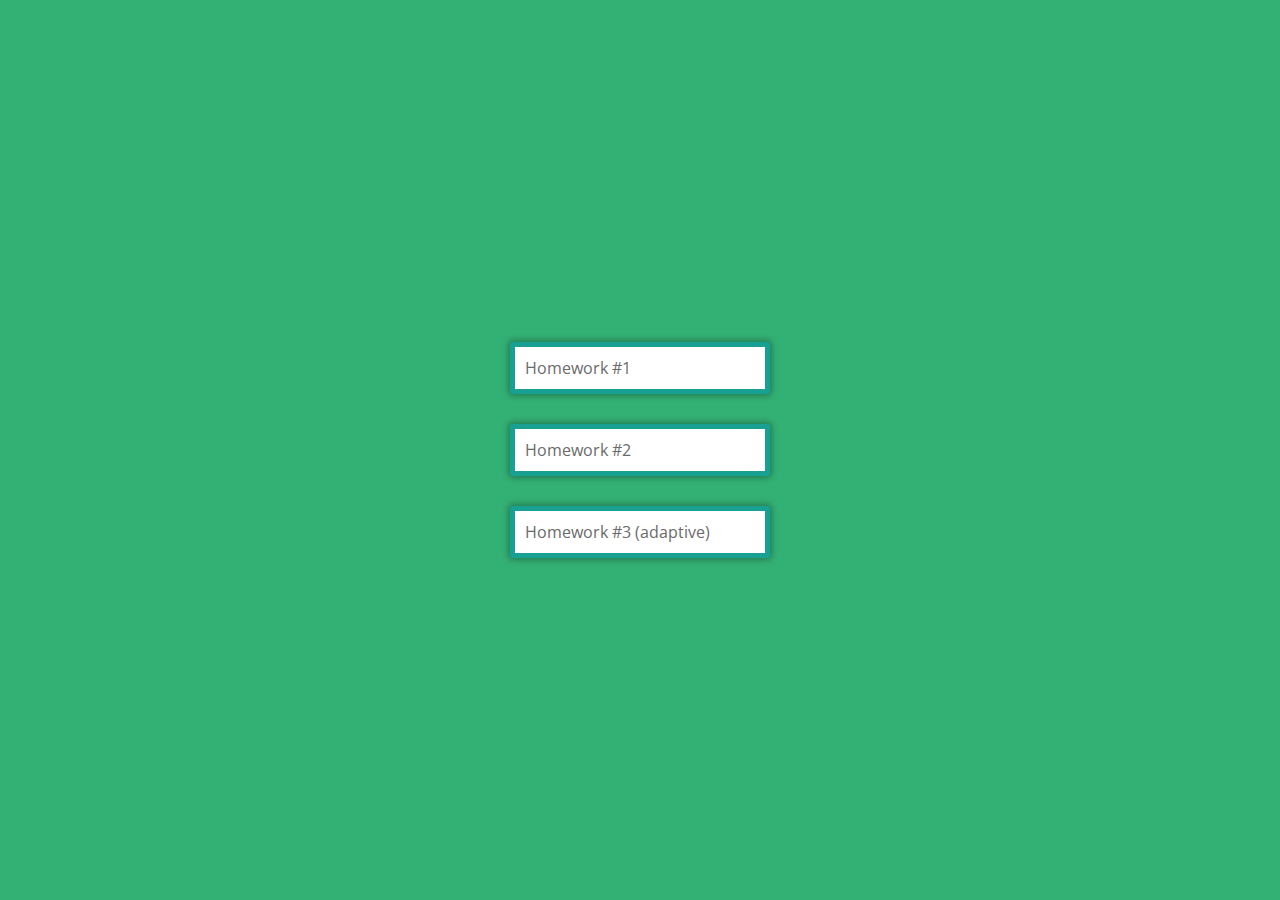
<file: index.html>
<!DOCTYPE html>
<html lang="en">
<head>
	<meta charset="UTF-8">
	<meta name="viewport" content="width=device-width, initial-scale=1">
	<link rel="stylesheet" href="https://fonts.googleapis.com/css?family=Open+Sans:400&display=swap">
	<link rel="stylesheet" href="reset.css">
	<link rel="stylesheet" href="style.css">
	<title>Homework list</title>
</head>
<body>
	<ul class="l-homeworks">
		<li class="l-homeworks__item">
			<a 
				href="homeworks/task-1/index.html"
				class="l-homeworks__link"
				title="Homework #1"
			>
				Homework #1
			</a>
		</li>
		<li class="l-homeworks__item">
			<a
				href="homeworks/task-2/index.html"
				class="l-homeworks__link"
				title="Homework #2"
			>
				Homework #2
			</a>
		</li>
		<li class="l-homeworks__item">
			<a
				href="homeworks/task-3/index.html"
				class="l-homeworks__link"
				title="Homework #3"
			>
				Homework #3 (adaptive)
			</a>
		</li>
	</ul>
</body>
</html>
</file>
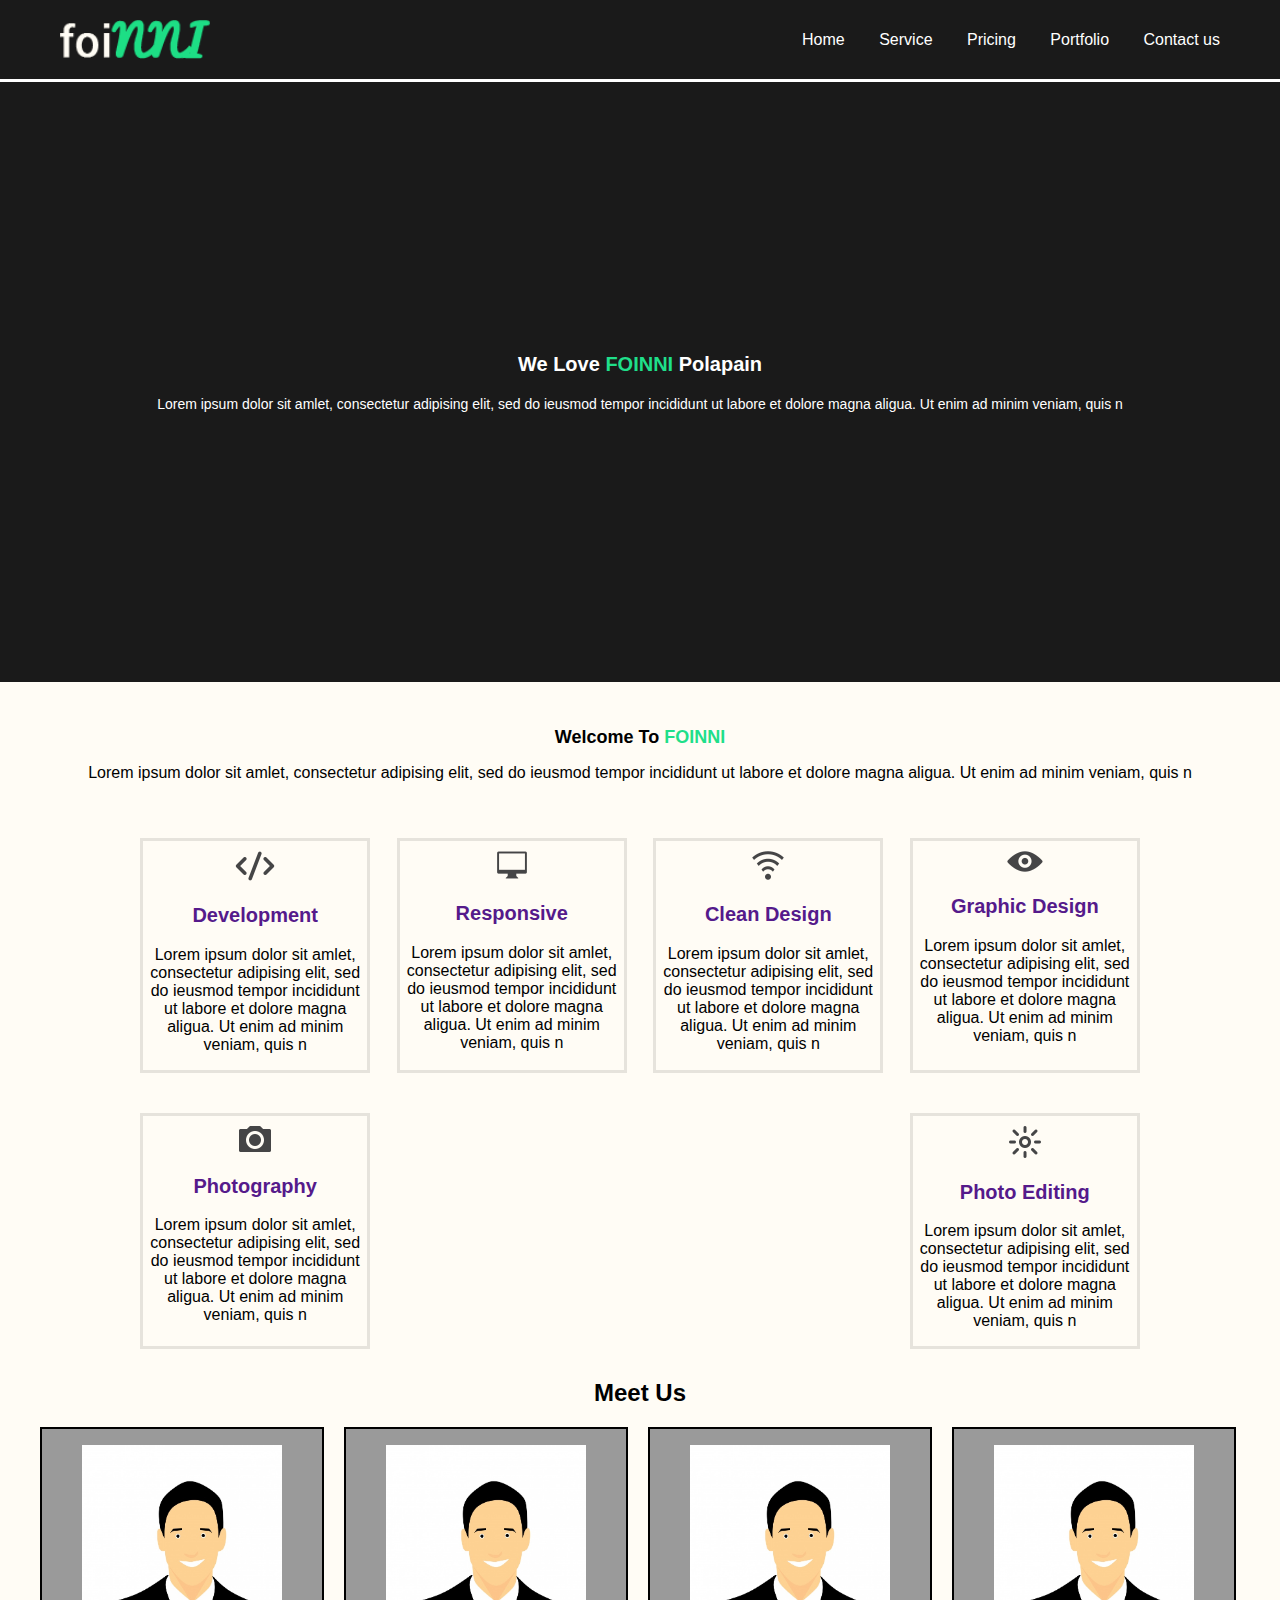
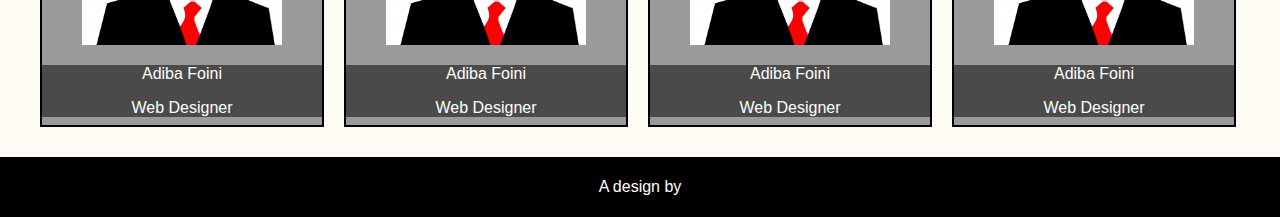
<file: homeworks/task-2/index.html>
<!DOCTYPE html>
<html lang="en">
	<head>
		<meta charset="UTF-8">
		<meta name="author" content="Кацкель Дмитрий">
		<meta name="description" content="Some description">
		<link rel="stylesheet" href="style.css">
		<title>Document</title>
	</head>
	<body>
		<header>
			<img src="logo.png">
			<nav><ul>
				<li class="header_list"><a href="" target="_blank">Home</a></li>
				<li class="header_list"><a href="" target="_blank">Service</a></li>
				<li class="header_list"><a href="" target="_blank">Pricing</a></li>
				<li class="header_list"><a href="" target="_blank">Portfolio</a></li>
				<li class="header_list"><a href="" target="_blank">Contact us</a></li>
			</ul></nav>
		</header>
		<section class="glav_section">
			<h1>We Love <span class="colortext">FOINNI</span> Polapain</h1>
			<p>Lorem ipsum dolor sit amlet, consectetur adipising elit, sed do ieusmod tempor incididunt ut labore et dolore magna aligua. Ut enim ad minim veniam, quis n</p>
		</section>
		<section class="welcome_section">
			<h2>Welcome To <span class="colortext">FOINNI</span></h2>
			<p>Lorem ipsum dolor sit amlet, consectetur adipising elit, sed do ieusmod tempor incididunt ut labore et dolore magna aligua. Ut enim ad minim veniam, quis n</p>
			<ul class="welcome_hlist">
				<li class="welcome_list">
					<img src="icon-code.png">
					<h3><a href="">Development</a></h3>
					<p>Lorem ipsum dolor sit amlet, consectetur adipising elit, sed do ieusmod tempor incididunt ut labore et dolore magna aligua. Ut enim ad minim veniam, quis n</P></li>
				<li class="welcome_list">
					<img src="icon-imac.png">
					<h3><a href="">Responsive</a></h3>
					<p>Lorem ipsum dolor sit amlet, consectetur adipising elit, sed do ieusmod tempor incididunt ut labore et dolore magna aligua. Ut enim ad minim veniam, quis n</p></li>
				<li class="welcome_list">
					<img src="icon-wifi.png">
					<h3><a href="">Clean Design</a></h3>
					<p>Lorem ipsum dolor sit amlet, consectetur adipising elit, sed do ieusmod tempor incididunt ut labore et dolore magna aligua. Ut enim ad minim veniam, quis n</p></li>
				<li class="welcome_list">
					<img src="icon-view.png">
					<h3><a href="">Graphic Design</a></h3>
					<p>Lorem ipsum dolor sit amlet, consectetur adipising elit, sed do ieusmod tempor incididunt ut labore et dolore magna aligua. Ut enim ad minim veniam, quis n</p></li>
				<li class="welcome_list">
					<img src="icon-camera.png">
					<h3><a href="">Photography</a></h3>
					<p>Lorem ipsum dolor sit amlet, consectetur adipising elit, sed do ieusmod tempor incididunt ut labore et dolore magna aligua. Ut enim ad minim veniam, quis n</p></li>
				<li class="welcome_list">
					<img src="icon-brightness.png">
					<h3><a href="">Photo Editing</a></h3>
					<p>Lorem ipsum dolor sit amlet, consectetur adipising elit, sed do ieusmod tempor incididunt ut labore et dolore magna aligua. Ut enim ad minim veniam, quis n</p></li>
			</ul>
		</section>

		<section class="meetus_section">
			<h2>Meet Us</h2>
			<ul class="meetUs clearfix">
				<li><figure><img src="person.png"></figure>
					<figcaption>Adiba Foini
						<p>Web Designer</p>
					</figcaption>
				</li>
				<li><figure><img src="person.png"></figure>
					<figcaption>Adiba Foini
						<p>Web Designer</p>
					</figcaption>
				</li>
				<li><figure><img src="person.png">
				</figure>
					<figcaption>Adiba Foini
						<p>Web Designer</p>
					</figcaption>
				</li>
				<li><figure><img src="person.png"></figure>
					<figcaption>Adiba Foini
						<p>Web Designer</p>
					</figcaption>
				</li>
			</ul>
		</section>
		<footer>
			<p>A design by</p>
		</footer>
	</body>
</html>
</file>
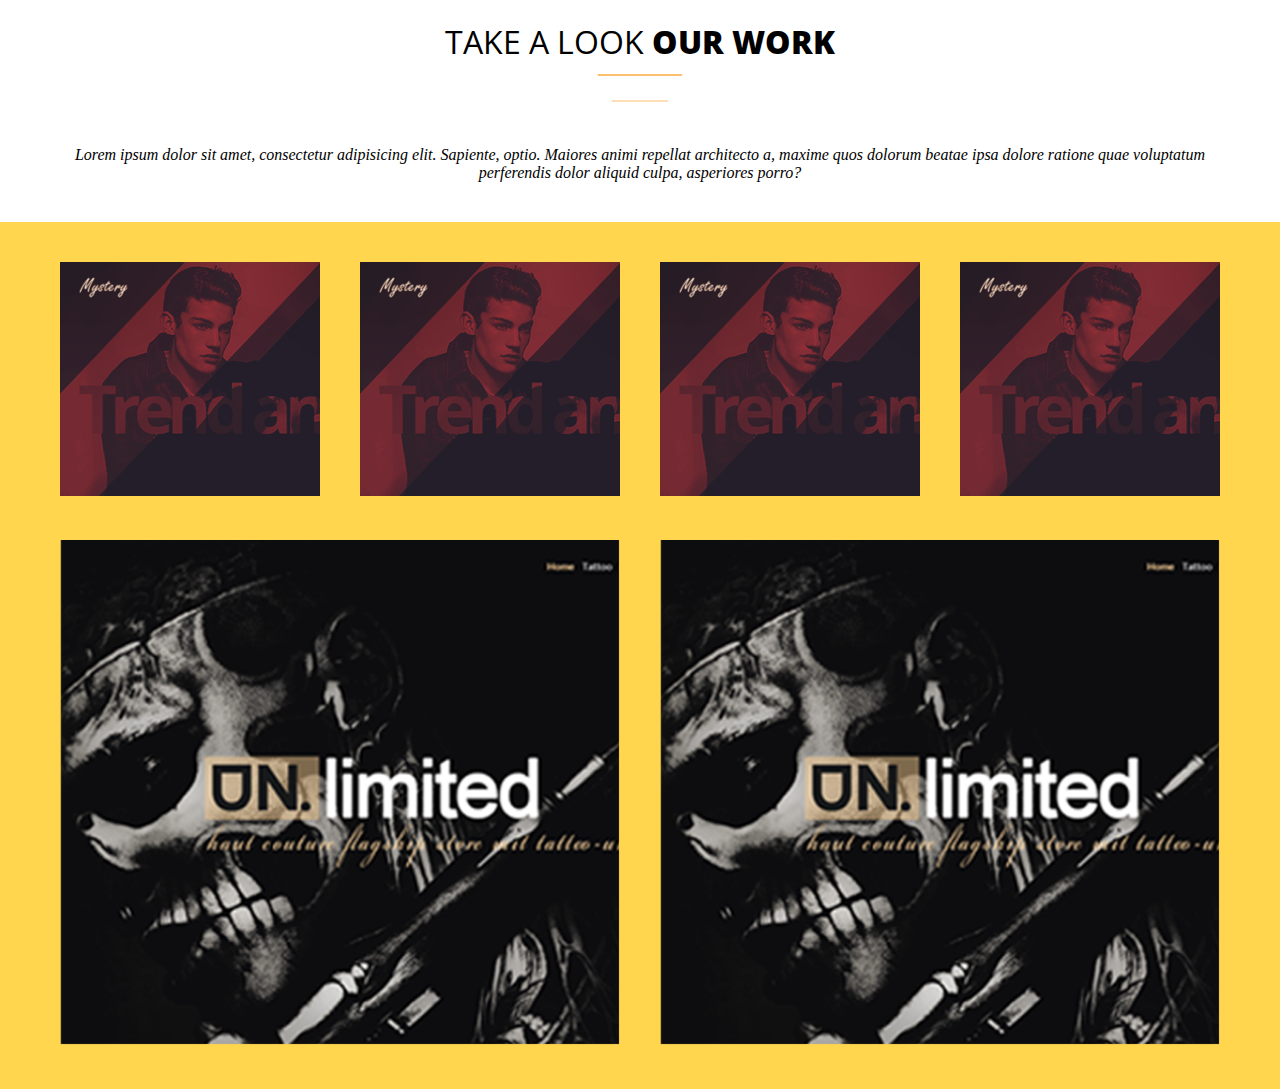
<file: homeworks/task-3/index.html>
<!DOCTYPE html>
<html lang="en">
	<head>
		<meta charset="UTF-8">
		<meta name="author" content="Дмитрий">
		<meta name="viewport" content="width=device-width, initial-scale=1">
		<meta name="description" content="Some description">
		<link rel="stylesheet" href="reset.css">
		<link rel="stylesheet" href="style.css">
		<link href="https://fonts.googleapis.com/css?family=Open+Sans&display=swap" rel="stylesheet">
		<title>Document</title>
	</head>
	<body>
		<header>
			<div class="container">
				<h1>TAKE A LOOK <span class="bold_word">OUR WORK</span></h1>
			</div>
		</header>
		<div class="container">
			<h4>Lorem ipsum dolor sit amet, consectetur adipisicing elit. Sapiente, optio. Maiores animi repellat architecto a, maxime quos dolorum beatae ipsa dolore ratione quae voluptatum perferendis dolor aliquid culpa, asperiores porro?</h4>
		</div>
		<section>
			<div class="container">
				<ul class="gallery_1">
					<li class="gallery_child">
						<div class="shadow">
							<div class="shadow_gallery_1">
								<p>TRENT AND FASHION</p>
								<p class="custom">Website design</p>	
							</div>
							<img src="Layer83.png" alt="gallery_1">
						</div>	
					</li>
					<li class="gallery_child">
						<div class="shadow">
							<div class="shadow_gallery_1">
								<p>TRENT AND FASHION</p>
								<p class="custom">Website design</p>	
							</div>
							<img src="Layer83.png" alt="gallery_1">
						</div>	
					</li>
					<li class="gallery_child">
						<div class="shadow">
							<div class="shadow_gallery_1">
								<p>TRENT AND FASHION</p>
								<p class="custom">Website design</p>	
							</div>
							<img src="Layer83.png" alt="gallery_1">
						</div>	
					</li>
					<li class="gallery_child">
						<div class="shadow">
							<div class="shadow_gallery_1">
								<p>TRENT AND FASHION</p>
								<p class="custom">Website design</p>	
							</div>
							<img src="Layer83.png" alt="gallery_1">
						</div>	
					</li>
				</ul>
				<ul class="gallery_2">
					<li>
						<div class="shadow_2">
							<div class="shadow_gallery_2"></div>
							<img src="Layer77.png" alt="gallery_1">		
						</div>
					</li>		
					<li>
						<div class="shadow_2">
							<div class="shadow_gallery_2"></div>
							<img src="Layer77.png" alt="gallery_1">
						</div>
					</li>
				</ul>
			</div>
		</section>

	</body>
</html>
</file>
<file: style.css>
body {
	font-family: Open Sans, sans-serif;
	font-weight: 400;
	background-color: #33b175;
}

.l-homeworks {
  display: flex;
  flex-wrap: wrap;
  align-content: center;
  margin: 0 auto;
  padding: 20px;
  max-width: 300px;
  min-height: 100vh;
}

.l-homeworks__item {
	width: 100%;
}

.l-homeworks__item + .l-homeworks__item {
	margin-top: 30px;
}

.l-homeworks__link {
	width: 100%;
  padding: 10px;
  background-color: #fff;
  border: 5px solid #18a093;
  border-radius: 3px;
  box-shadow: 0px 0px 6px 2px rgba(0, 0, 0, 0.3);
  color: #6a6a6a;
}
</file>
<file: homeworks/task-2/style.css>
* {
	box-sizing: border-box;
}

body {
	font-family: sans-serif;
	margin: 0;
}


header {
	background-color: #1a1a1a;
	display: inline-block;
	width: 100%;
	min-height: 80px;
	padding: 20px 60px;
	font-size: 0;
	border-bottom: 3px #fff solid;
}
nav, header ul, .header_list {
	display: inline-block;
	margin: 0;
	font-size: 16px;
}

header img, nav, header ul, .header_list {
	vertical-align: middle;
}

header img {
	width: 150px;
}

header ul {
	padding: 0;
}

nav {
	width: calc(100% - 150px);
	text-align: right;

}

header ul>.header_list {
	margin-left: 30px;
}


.header_list a {
	color: #fff;
	text-decoration: none;
}

.header_list a:hover {
	color: green;
	text-decoration: none;
	padding-bottom: 6px;
	border-bottom: 1px green solid;
}

.welcome_section {
	width: 100%;
	text-align: center;
	padding: 30px 0;
}

.glav_section {
	width: 100%;
	min-height: 600px;
	background-color: #1a1a1a;
	display: flex;
	flex-direction: column;
	justify-content: center;
}

.glav_section h1,.glav_section p{
	color: #fff;
	font-size: 14px;
	text-align: center;
}

.glav_section h1 {
	font-size: 20px;
	margin-bottom: 6px;
}

.colortext {
	color: #1fdf8a;
}

.welcome_section h2,.welcome_section a {
	font-size: 14px;
	text-align: center;
}

.welcome_section h2 {
	font-size: 18px;
}

.welcome_section ul {
	display: flex;
	flex-flow: row wrap;
	max-width: 1000px;
	margin-top: 40px;
	justify-content: space-between;
	margin: 0 auto;
	padding: 0;
}

.welcome_list {
	flex-basis: 18vw;
	list-style: none;
	border: 3px #e6e3dc solid;
	text-align: center;
	padding-top: 10px;
	margin-top: 40px;
}

.welcome_list:hover {
	border: 2px solid #1fdf8a ;
}

.welcome_list:hover a {
	color: #1fdf8a;
}

.welcome_section, .meetus_section {
	background-color: #fffcf5;
}

.meetus_section {
	padding-bottom: 30px;
}

.welcome_list a {
	text-decoration: none;
	font-size: 20px;
}

.meetus_section h2 {
	text-align: center;
	margin-top: 0;
}

.meetUs {
	max-width: 1200px;
	margin: 0 auto;
	list-style: none;
	padding-left: 0;
}

.meetUs li {
	float: left;
	border: 2px #000 solid;
	background-color: #9a9a9a;
	height: 300px;
}

.meetUs > li+li {
	margin-left: 20px;
}

.meetUs img {
	width: 200px;
	height: 200px;
}

.meetUs figure {
	
}

.meetUs figcaption {
	background-color: #4a4a4a;
	color: #fff;
	text-align: center;
}

footer {
	width: 100%;
	min-height: 60px;
	background-color: #000;
	color: #fff;
	display: flex;
	justify-content: center;
	align-items: center;
}

footer p {
	margin: 0;
}
.clearfix::after {
	content: "";
 	clear: both;
  	display: block;
}
</file>
<file: homeworks/task-3/style.css>
* {
	box-sizing: border-box;
}

.container {
max-width:1240px;
margin: 0 auto;
padding: 0 20px;
}

header {
	padding-top: 20px;
}

h1 {
	font-family: 'Open Sans', sans-serif;
	font-weight: 400;
	text-align: center;
	position: relative;
}

.bold_word {
	font-weight: 800;
}

h1::before, h1::after {
	display: block;
	color: #fcc06e;
}

h1::after {
	content: '____';
	opacity: 0.5;
	
}

h1::before {
	content: '______';
	position: absolute;
	left: 0;
	right: 0;
	margin: 0 auto ;
	top: 20%;
}

h4 {
	text-align: center;
	padding: 40px 0;
	font-weight: 100;
	font-style: oblique;
}

section {
	padding: 40px 0;
	background-color: #ffd64e;
}

.gallery_1 {
	display: inline-block;
	font-size: 0;	
	width: 100%;
	position: relative;
}

.gallery_child {
	width: 25%;
	padding: 0 20px;
	position: relative;
}


.gallery_child img {
	width: 100%;
}


.shadow_gallery_1 {
	position: absolute;
	font-size: 20px;
	text-align: center;
	z-index: -1;
	background-color: #1c1c1c;
	color: white;
	height: 100%;
	padding-top: 15%;
	opacity: 0.9;
	right: 0;
	left: 0;
}

.shadow {
	position: relative;
}

.shadow:hover .shadow_gallery_1 {
	z-index: 1;
}

.shadow_gallery_1 p {
	position: relative;
	right: 0;
	left: 0;
	margin: 0 auto;
	top: 5%;
}

.custom {
	top: 5%;
	position: absolute;
	font-weight: 100;
	font-style: italic;
	padding: 0;
	padding-bottom: 20px;
	right: 0;
	left: 0;
}

.shadow_gallery_1::after {
	position: absolute;
	content: '';
	top: 60%;
	border-radius: 50%;
	border: 3px solid #e59e3f;
	width: 50px;
    height: 50px;   
}

.shadow_gallery_1::before {
	position: absolute;
	content: '+';
	top: 58%;
	font-size: 50px;
	color: #e59e3f;
}

.shadow_gallery_1::before, .shadow_gallery_1::after {
	position: absolute;
	left: 0;
    right: 0;
    margin: 0 auto;
}

.gallery_2 {
	display: flex;
	flex-wrap: wrap;
	padding-top: 40px;
}

.gallery_2>li {
	flex-basis: 50%;
	padding: 0 20px;
	position: relative;
}

.shadow_gallery_2 {
	position: absolute;
	z-index: -1;
	background-image: url(noise.gif);
	height: 100%;
	right: 0;
	left: 0;
	margin: 0 20px;
	opacity: 0.8;
}

.gallery_2 li:hover .shadow_gallery_2 {
	z-index: 1;
}

.shadow_2 img {
	width: 100%;
}


@media screen and (max-width: 992px) {

.gallery_1 {
		text-align: center;
}

.gallery_child {
		width: 50%;
}

.gallery_child:nth-child(n+3){
		margin-top: 20px;
}

.shadow_gallery_1 {
		margin: 0 auto;
}

.shadow_gallery_1 p {
	position: relative;
	right: 0;
	left: 0;
	font-size: 35px;
	margin: 0 auto;
	top: 10%;
}


.shadow_gallery_1::after {
	position: absolute;
	content: '';
	top: 65%;
	border-radius: 50%;
	border: 3px solid #e59e3f;
	width: 60px;
    height: 60px;   
}

.shadow_gallery_1::before {
	position: absolute;
	content: '+';
	top: 63%;
	font-size: 60px;
	color: #e59e3f;
}

}

@media screen and (max-width: 740px) {
.gallery_child {
	width: 100%;
}

.shadow_gallery_1::before {
	position: absolute;
	content: '+';
	top: 60%;
	font-size: 50px;
	color: #e59e3f;
}	

.gallery_child:nth-child(n+2){
		margin-top: 20px;
}

.shadow_gallery_1 {
	padding-top: 30%;
}

.gallery_2>li {
	flex-basis: 100%;	
}

.gallery_2>li:nth-child(n+1) {
	margin-top: 20px;
}
	
.shadow_gallery_1 p {
	position: relative;
	right: 0;
	left: 0;
	font-size: 28px;
	margin: 0 auto;
	top: 5%;
}


.shadow_gallery_1::after {
	position: absolute;
	content: '';
	top: 60%;
	border-radius: 50%;
	border: 3px solid #e59e3f;
	width: 60px;
    height: 60px;   
}

.shadow_gallery_1::before {
	position: absolute;
	content: '+';
	top: 59%;
	font-size: 60px;
	color: #e59e3f;
}

}
</file>
